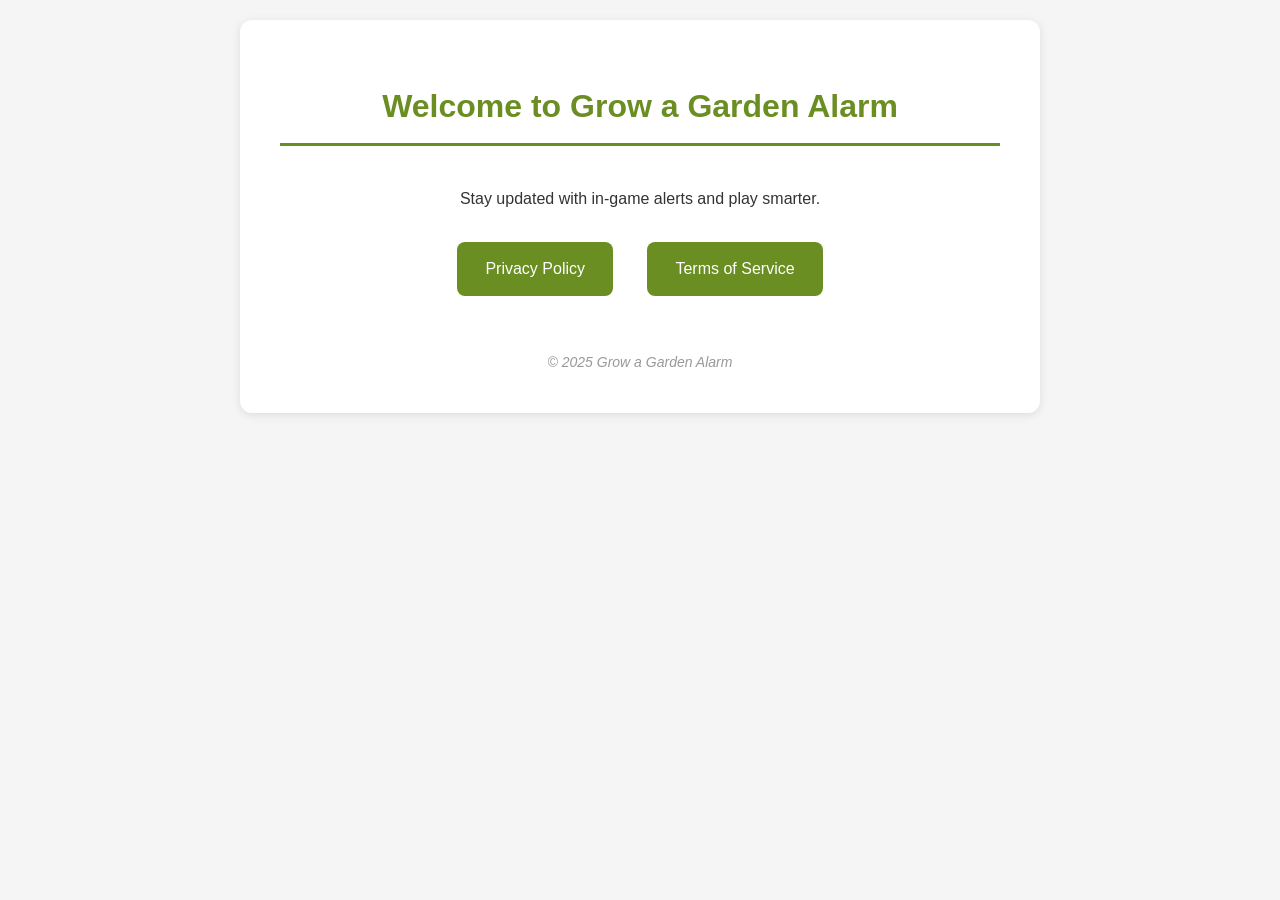
<file: index.html>
<!DOCTYPE html>
<html lang="en">
<head>
  <meta charset="UTF-8" />
  <meta name="viewport" content="width=device-width, initial-scale=1.0"/>
  <title>Grow a Garden Alarm</title>
  <style>
    body {
      font-family: -apple-system, BlinkMacSystemFont, 'Segoe UI', Roboto, sans-serif;
      line-height: 1.6;
      color: #333;
      max-width: 800px;
      margin: 0 auto;
      padding: 20px;
      background-color: #f5f5f5;
    }
    .container {
      background: white;
      padding: 40px;
      border-radius: 12px;
      box-shadow: 0 2px 10px rgba(0,0,0,0.1);
      text-align: center;
    }
    h1 {
      color: #6B8E23;
      border-bottom: 3px solid #6B8E23;
      padding-bottom: 10px;
      margin-bottom: 40px;
    }
    .button {
      display: inline-block;
      margin: 15px;
      padding: 14px 28px;
      background-color: #6B8E23;
      color: white;
      font-size: 16px;
      text-decoration: none;
      border-radius: 8px;
      transition: background-color 0.2s ease-in-out;
    }
    .button:hover {
      background-color: #5f7f1d;
    }
    .footer {
      text-align: center;
      margin-top: 40px;
      color: #999;
      font-size: 14px;
      font-style: italic;
    }
  </style>
</head>
<body>
  <div class="container">
    <h1>Welcome to Grow a Garden Alarm</h1>
    <p>Stay updated with in-game alerts and play smarter.</p>
    <a href="gagalarm-privacy-policy.html" class="button">Privacy Policy</a>
    <a href="gagalarm-terms-of-service.html" class="button">Terms of Service</a>
    <div class="footer">© 2025 Grow a Garden Alarm</div>
  </div>
</body>
</html>
</file>
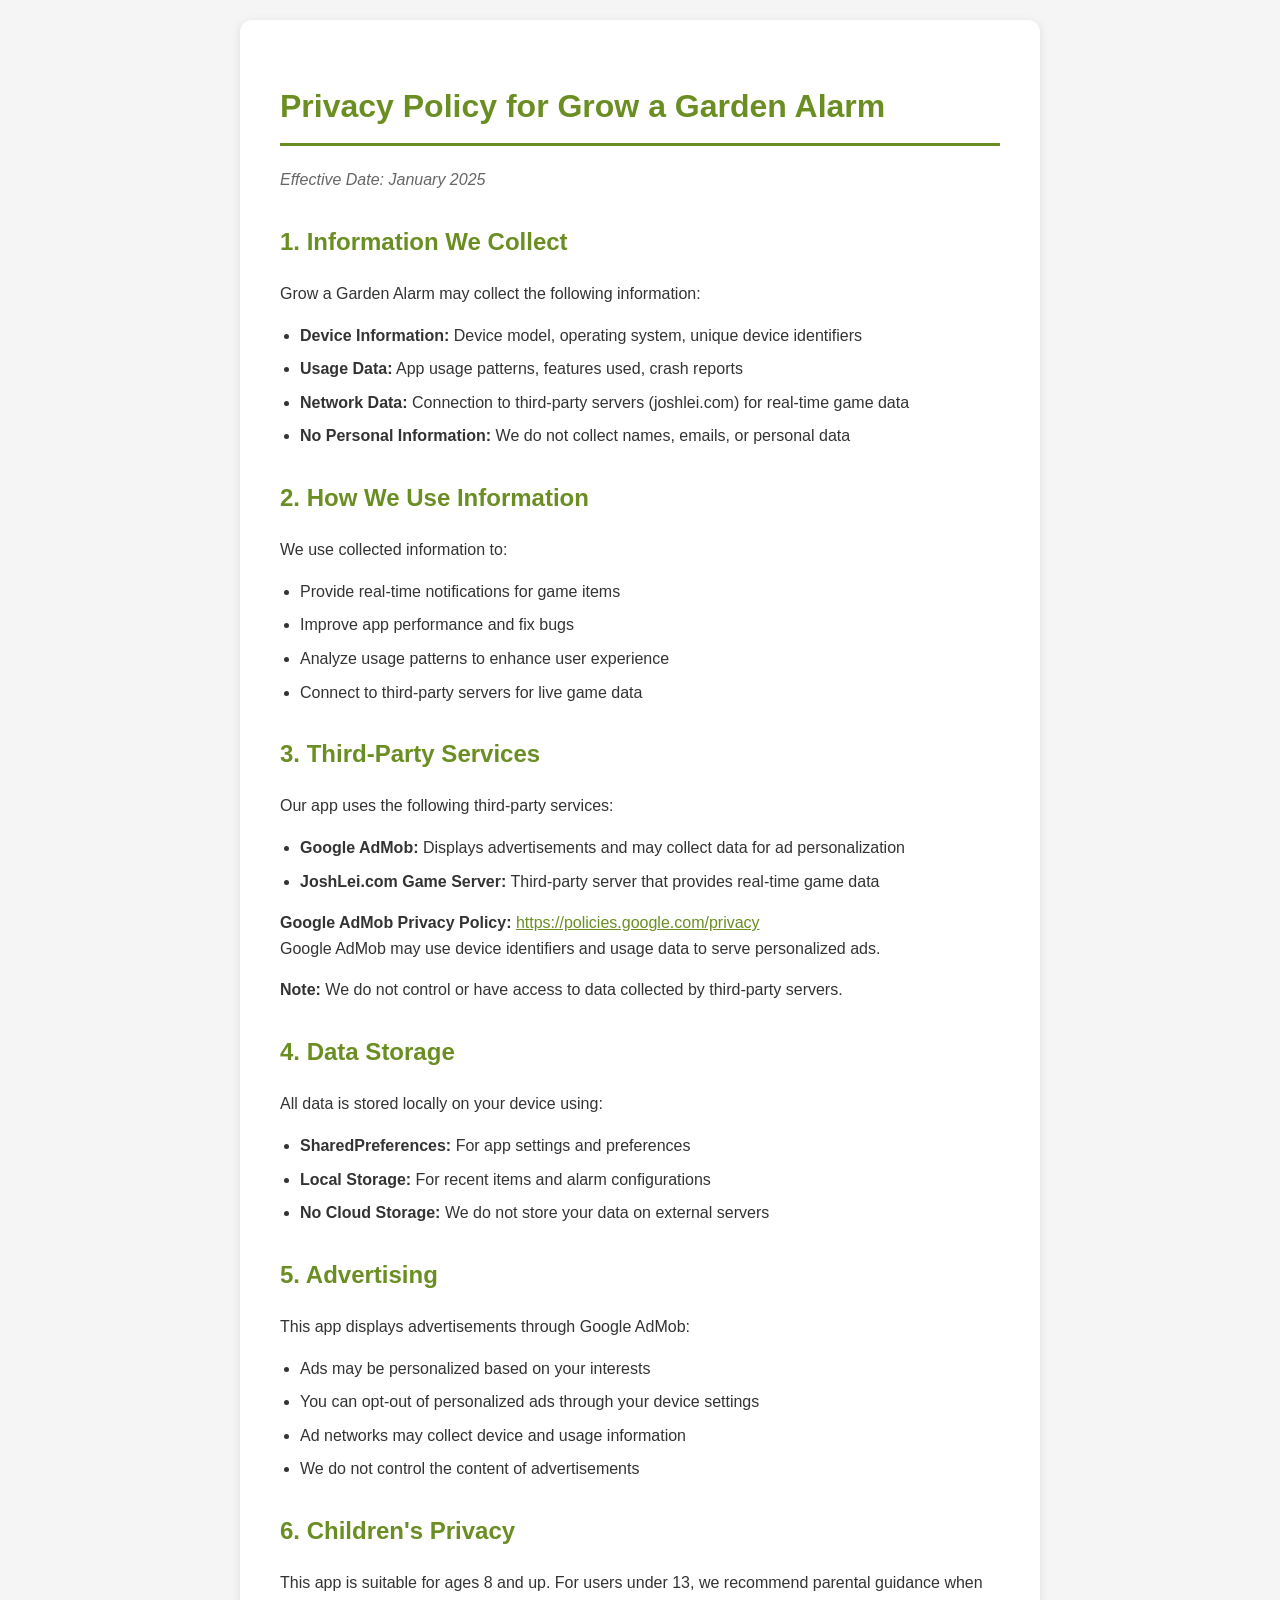
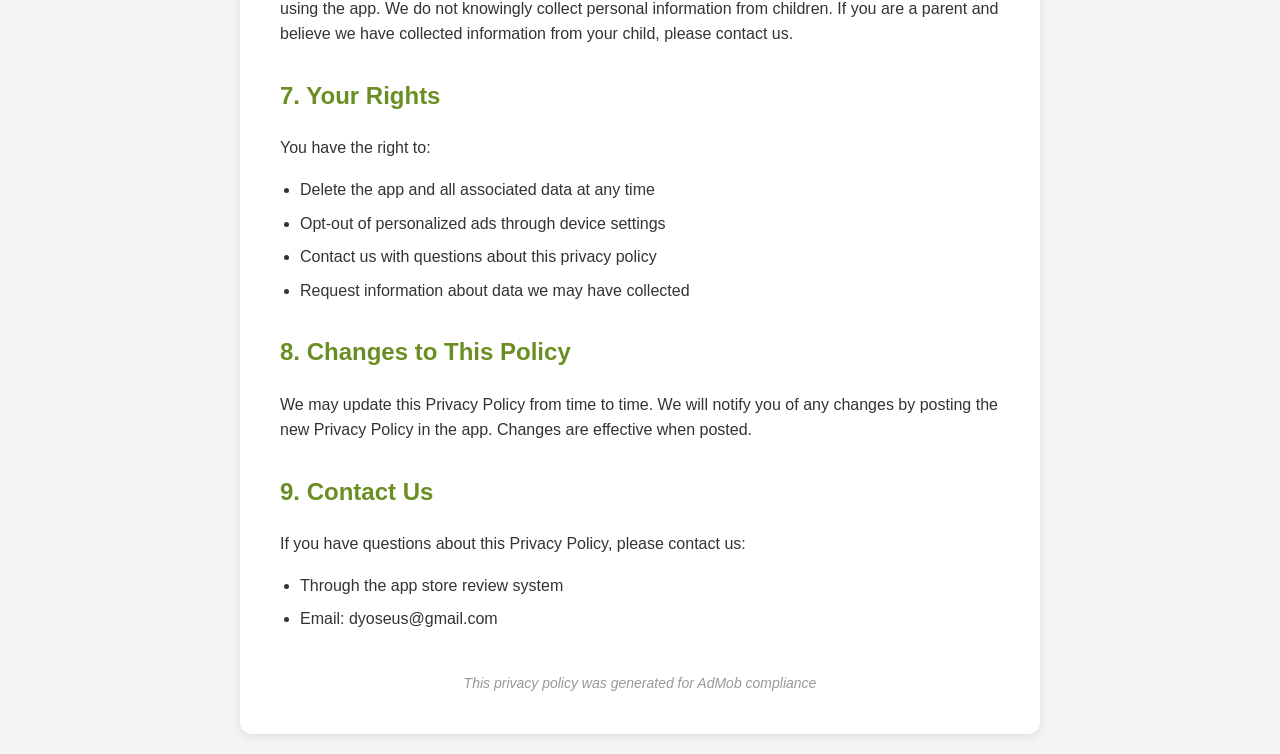
<file: gag-privacy-policy.html>
<!DOCTYPE html>
<html lang="en">
<head>
    <meta charset="UTF-8">
    <meta name="viewport" content="width=device-width, initial-scale=1.0">
    <title>Privacy Policy - Grow a Garden Alarm</title>
    <style>
        body {
            font-family: -apple-system, BlinkMacSystemFont, 'Segoe UI', Roboto, sans-serif;
            line-height: 1.6;
            color: #333;
            max-width: 800px;
            margin: 0 auto;
            padding: 20px;
            background-color: #f5f5f5;
        }
        .container {
            background: white;
            padding: 40px;
            border-radius: 12px;
            box-shadow: 0 2px 10px rgba(0,0,0,0.1);
        }
        h1 {
            color: #6B8E23;
            border-bottom: 3px solid #6B8E23;
            padding-bottom: 10px;
        }
        h2 {
            color: #6B8E23;
            margin-top: 30px;
        }
        .date {
            color: #666;
            font-style: italic;
            margin-bottom: 30px;
        }
        .footer {
            text-align: center;
            margin-top: 40px;
            color: #999;
            font-size: 14px;
            font-style: italic;
        }
        a {
            color: #6B8E23;
        }
        ul {
            padding-left: 20px;
        }
        li {
            margin-bottom: 8px;
        }
    </style>
</head>
<body>
    <div class="container">
        <h1>Privacy Policy for Grow a Garden Alarm</h1>
        <div class="date">Effective Date: January 2025</div>

        <h2>1. Information We Collect</h2>
        <p>Grow a Garden Alarm may collect the following information:</p>
        <ul>
            <li><strong>Device Information:</strong> Device model, operating system, unique device identifiers</li>
            <li><strong>Usage Data:</strong> App usage patterns, features used, crash reports</li>
            <li><strong>Network Data:</strong> Connection to third-party servers (joshlei.com) for real-time game data</li>
            <li><strong>No Personal Information:</strong> We do not collect names, emails, or personal data</li>
        </ul>

        <h2>2. How We Use Information</h2>
        <p>We use collected information to:</p>
        <ul>
            <li>Provide real-time notifications for game items</li>
            <li>Improve app performance and fix bugs</li>
            <li>Analyze usage patterns to enhance user experience</li>
            <li>Connect to third-party servers for live game data</li>
        </ul>

        <h2>3. Third-Party Services</h2>
        <p>Our app uses the following third-party services:</p>
        <ul>
            <li><strong>Google AdMob:</strong> Displays advertisements and may collect data for ad personalization</li>
            <li><strong>JoshLei.com Game Server:</strong> Third-party server that provides real-time game data</li>
        </ul>
        <p><strong>Google AdMob Privacy Policy:</strong> <a href="https://policies.google.com/privacy" target="_blank">https://policies.google.com/privacy</a><br>
        Google AdMob may use device identifiers and usage data to serve personalized ads.</p>
        <p><strong>Note:</strong> We do not control or have access to data collected by third-party servers.</p>

        <h2>4. Data Storage</h2>
        <p>All data is stored locally on your device using:</p>
        <ul>
            <li><strong>SharedPreferences:</strong> For app settings and preferences</li>
            <li><strong>Local Storage:</strong> For recent items and alarm configurations</li>
            <li><strong>No Cloud Storage:</strong> We do not store your data on external servers</li>
        </ul>

        <h2>5. Advertising</h2>
        <p>This app displays advertisements through Google AdMob:</p>
        <ul>
            <li>Ads may be personalized based on your interests</li>
            <li>You can opt-out of personalized ads through your device settings</li>
            <li>Ad networks may collect device and usage information</li>
            <li>We do not control the content of advertisements</li>
        </ul>

        <h2>6. Children's Privacy</h2>
        <p>This app is suitable for ages 8 and up. For users under 13, we recommend parental guidance when using the app. We do not knowingly collect personal information from children. If you are a parent and believe we have collected information from your child, please contact us.</p>

        <h2>7. Your Rights</h2>
        <p>You have the right to:</p>
        <ul>
            <li>Delete the app and all associated data at any time</li>
            <li>Opt-out of personalized ads through device settings</li>
            <li>Contact us with questions about this privacy policy</li>
            <li>Request information about data we may have collected</li>
        </ul>

        <h2>8. Changes to This Policy</h2>
        <p>We may update this Privacy Policy from time to time. We will notify you of any changes by posting the new Privacy Policy in the app. Changes are effective when posted.</p>

        <h2>9. Contact Us</h2>
        <p>If you have questions about this Privacy Policy, please contact us:</p>
        <ul>
            <li>Through the app store review system</li>
            <li>Email: dyoseus@gmail.com</li>
        </ul>

        <div class="footer">
            This privacy policy was generated for AdMob compliance
        </div>
    </div>
</body>
</html>
</file>
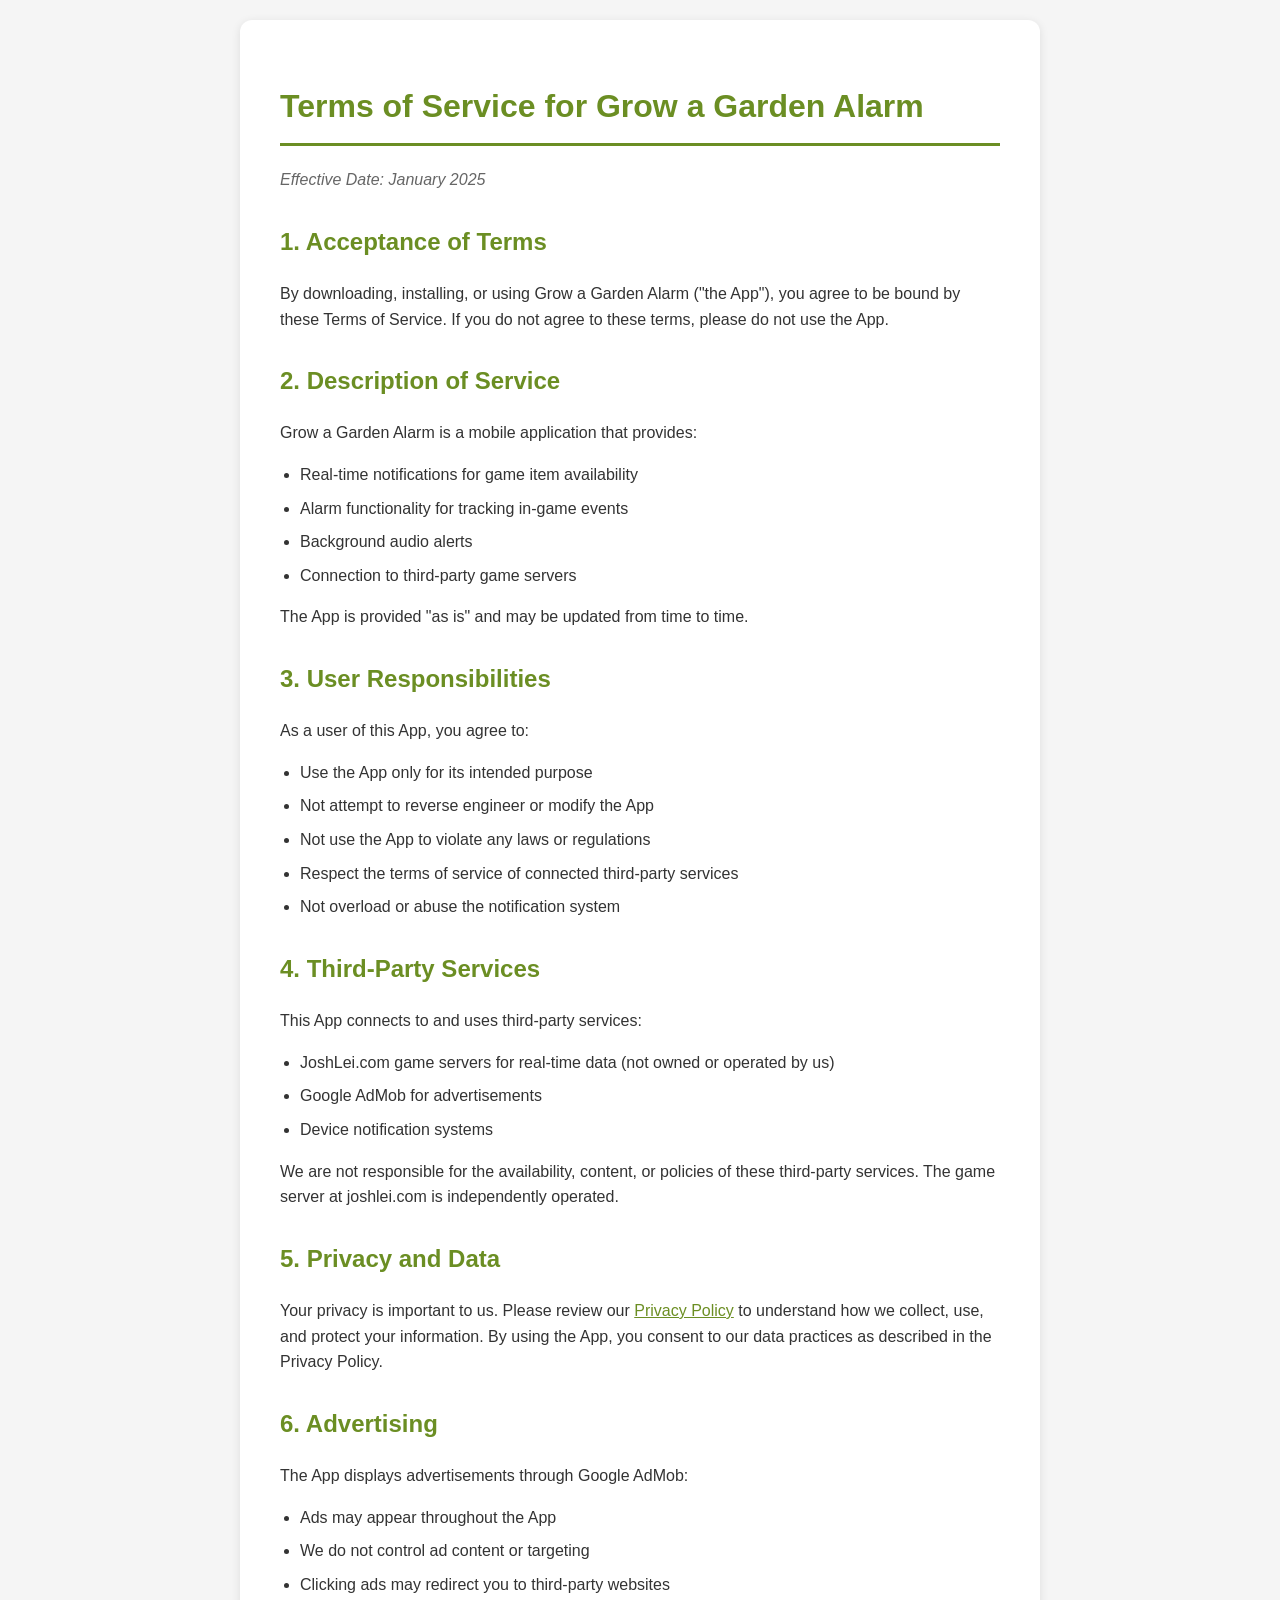
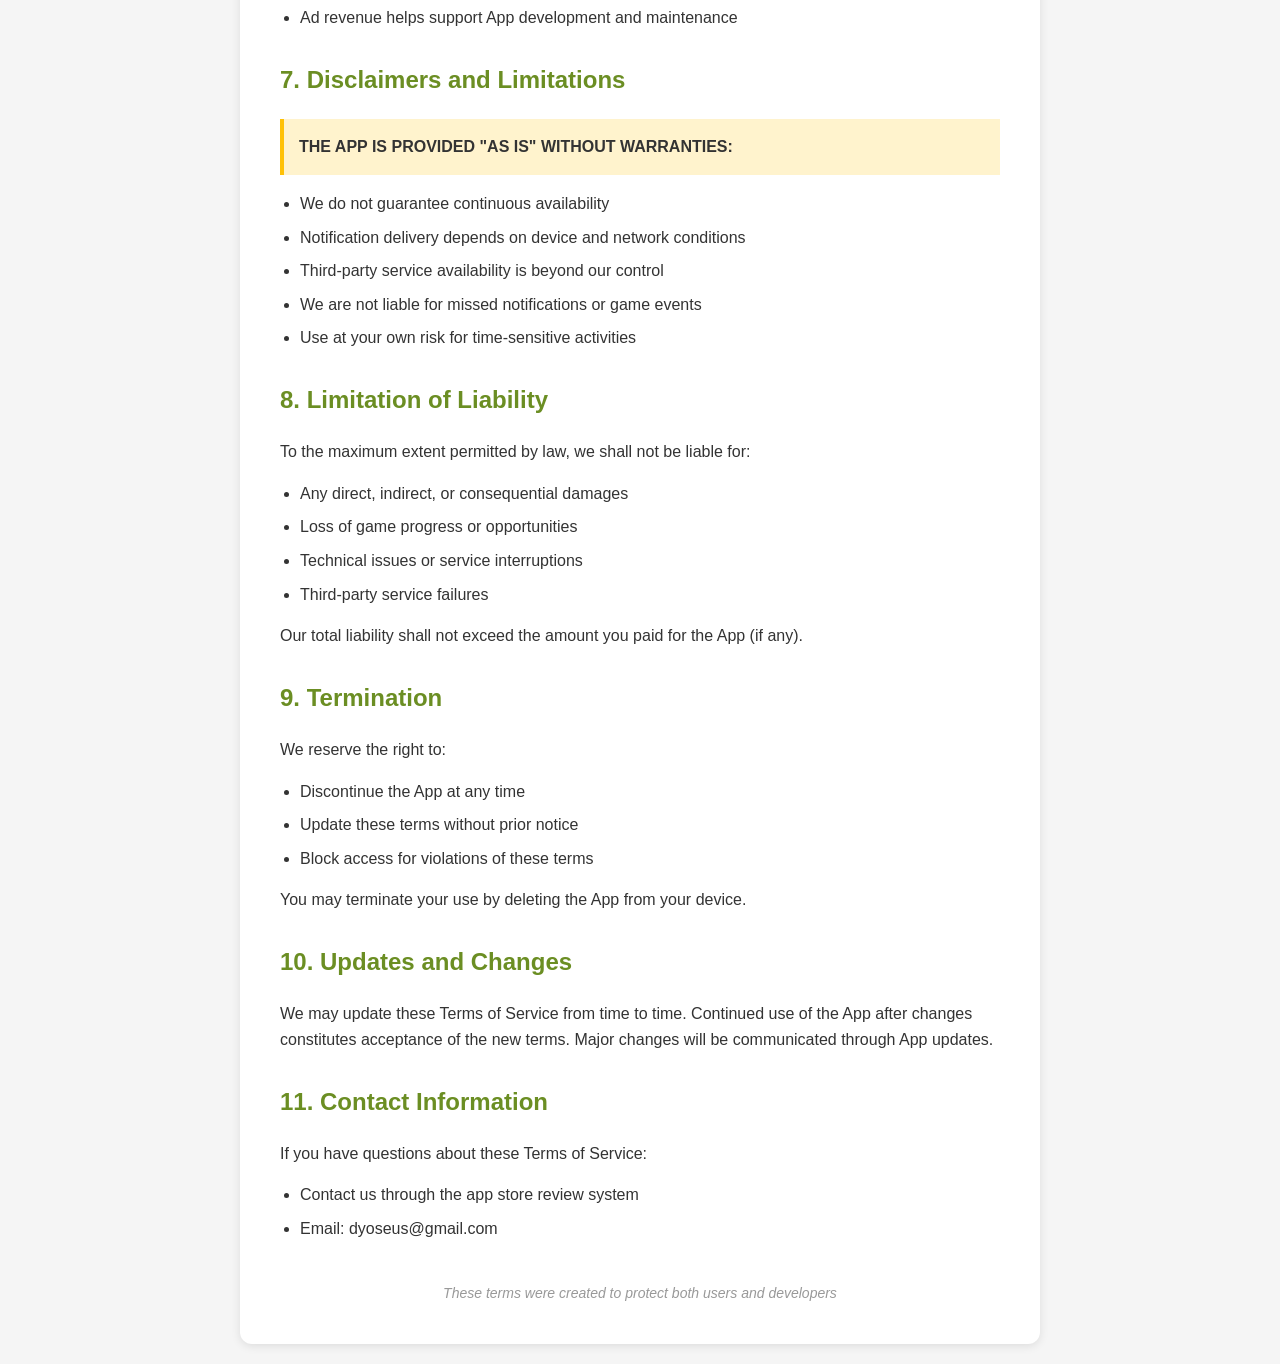
<file: gagalarm-terms-of-service.html>
<!DOCTYPE html>
<html lang="en">
<head>
    <meta charset="UTF-8">
    <meta name="viewport" content="width=device-width, initial-scale=1.0">
    <title>Terms of Service - Grow a Garden Alarm</title>
    <style>
        body {
            font-family: -apple-system, BlinkMacSystemFont, 'Segoe UI', Roboto, sans-serif;
            line-height: 1.6;
            color: #333;
            max-width: 800px;
            margin: 0 auto;
            padding: 20px;
            background-color: #f5f5f5;
        }
        .container {
            background: white;
            padding: 40px;
            border-radius: 12px;
            box-shadow: 0 2px 10px rgba(0,0,0,0.1);
        }
        h1 {
            color: #6B8E23;
            border-bottom: 3px solid #6B8E23;
            padding-bottom: 10px;
        }
        h2 {
            color: #6B8E23;
            margin-top: 30px;
        }
        .date {
            color: #666;
            font-style: italic;
            margin-bottom: 30px;
        }
        .footer {
            text-align: center;
            margin-top: 40px;
            color: #999;
            font-size: 14px;
            font-style: italic;
        }
        a {
            color: #6B8E23;
        }
        ul {
            padding-left: 20px;
        }
        li {
            margin-bottom: 8px;
        }
        .highlight {
            background-color: #fff3cd;
            padding: 15px;
            border-left: 4px solid #ffc107;
            margin: 15px 0;
        }
    </style>
</head>
<body>
    <div class="container">
        <h1>Terms of Service for Grow a Garden Alarm</h1>
        <div class="date">Effective Date: January 2025</div>

        <h2>1. Acceptance of Terms</h2>
        <p>By downloading, installing, or using Grow a Garden Alarm ("the App"), you agree to be bound by these Terms of Service. If you do not agree to these terms, please do not use the App.</p>

        <h2>2. Description of Service</h2>
        <p>Grow a Garden Alarm is a mobile application that provides:</p>
        <ul>
            <li>Real-time notifications for game item availability</li>
            <li>Alarm functionality for tracking in-game events</li>
            <li>Background audio alerts</li>
            <li>Connection to third-party game servers</li>
        </ul>
        <p>The App is provided "as is" and may be updated from time to time.</p>

        <h2>3. User Responsibilities</h2>
        <p>As a user of this App, you agree to:</p>
        <ul>
            <li>Use the App only for its intended purpose</li>
            <li>Not attempt to reverse engineer or modify the App</li>
            <li>Not use the App to violate any laws or regulations</li>
            <li>Respect the terms of service of connected third-party services</li>
            <li>Not overload or abuse the notification system</li>
        </ul>

        <h2>4. Third-Party Services</h2>
        <p>This App connects to and uses third-party services:</p>
        <ul>
            <li>JoshLei.com game servers for real-time data (not owned or operated by us)</li>
            <li>Google AdMob for advertisements</li>
            <li>Device notification systems</li>
        </ul>
        <p>We are not responsible for the availability, content, or policies of these third-party services. The game server at joshlei.com is independently operated.</p>

        <h2>5. Privacy and Data</h2>
        <p>Your privacy is important to us. Please review our <a href="privacy-policy.html">Privacy Policy</a> to understand how we collect, use, and protect your information. By using the App, you consent to our data practices as described in the Privacy Policy.</p>

        <h2>6. Advertising</h2>
        <p>The App displays advertisements through Google AdMob:</p>
        <ul>
            <li>Ads may appear throughout the App</li>
            <li>We do not control ad content or targeting</li>
            <li>Clicking ads may redirect you to third-party websites</li>
            <li>Ad revenue helps support App development and maintenance</li>
        </ul>

        <h2>7. Disclaimers and Limitations</h2>
        <div class="highlight">
            <strong>THE APP IS PROVIDED "AS IS" WITHOUT WARRANTIES:</strong>
        </div>
        <ul>
            <li>We do not guarantee continuous availability</li>
            <li>Notification delivery depends on device and network conditions</li>
            <li>Third-party service availability is beyond our control</li>
            <li>We are not liable for missed notifications or game events</li>
            <li>Use at your own risk for time-sensitive activities</li>
        </ul>

        <h2>8. Limitation of Liability</h2>
        <p>To the maximum extent permitted by law, we shall not be liable for:</p>
        <ul>
            <li>Any direct, indirect, or consequential damages</li>
            <li>Loss of game progress or opportunities</li>
            <li>Technical issues or service interruptions</li>
            <li>Third-party service failures</li>
        </ul>
        <p>Our total liability shall not exceed the amount you paid for the App (if any).</p>

        <h2>9. Termination</h2>
        <p>We reserve the right to:</p>
        <ul>
            <li>Discontinue the App at any time</li>
            <li>Update these terms without prior notice</li>
            <li>Block access for violations of these terms</li>
        </ul>
        <p>You may terminate your use by deleting the App from your device.</p>

        <h2>10. Updates and Changes</h2>
        <p>We may update these Terms of Service from time to time. Continued use of the App after changes constitutes acceptance of the new terms. Major changes will be communicated through App updates.</p>

        <h2>11. Contact Information</h2>
        <p>If you have questions about these Terms of Service:</p>
        <ul>
            <li>Contact us through the app store review system</li>
            <li>Email: dyoseus@gmail.com</li>
        </ul>

        <div class="footer">
            These terms were created to protect both users and developers
        </div>
    </div>
</body>
</html>
</file>
